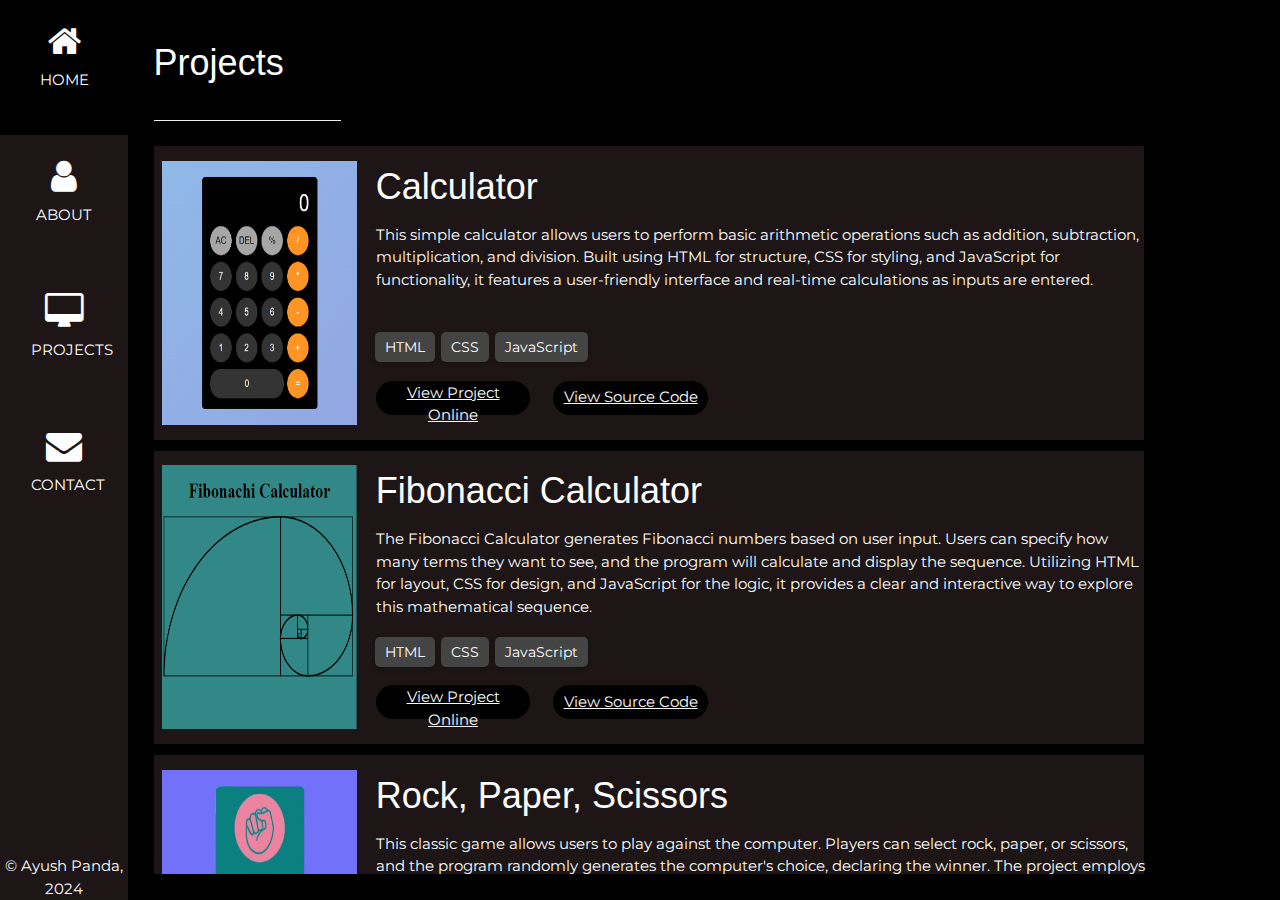
<file: projects.html>
<!DOCTYPE html>
<html lang="en">
  <head>
    <meta charset="UTF-8" />
    <meta name="viewport" content="width=device-width, initial-scale=1.0" />
    <title>Projects</title>
    <link href="style.css" rel="stylesheet" />
    <link rel="stylesheet" href="https://www.w3schools.com/w3css/4/w3.css" />
    <link
      rel="stylesheet"
      href="https://fonts.googleapis.com/css?family=Montserrat"
    />
    <link
      rel="stylesheet"
      href="https://cdnjs.cloudflare.com/ajax/libs/font-awesome/4.7.0/css/font-awesome.min.css"
    />
  </head>
  <style>
    .projects {
      background-color: black;
    }
  </style>
  <body>
    <div class="container">
      <div class="navbar">
        <a class="navitem home" href="index.html">
          <div class="navitem home">
            <i class="fa fa-home w3-xxlarge"></i>
            <p class="navitemtext">HOME</p>
          </div>
        </a>
        <a class="navitem about" href="about.html">
          <div class="navitem about">
            <i class="fa fa-user w3-xxlarge"></i>
            <p class="navitemtext">ABOUT</p>
          </div>
        </a>
        <a class="navitem project" href="projects.html">
          <div class="navitem about">
            <i class="fa fa-desktop w3-xxlarge"></i>
            <p class="navitemtext">PROJECTS</p>
          </div>
        </a>
        <a class="navitem contact" href="contact.html">
          <div class="navitem contact">
            <i class="fa fa-envelope w3-xxlarge"></i>
            <p class="navitemtext">CONTACT</p>
          </div>
        </a>
        <div class="footer">© Ayush Panda, 2024</div>
      </div>
      <div class="aboutcontent">
        <h1>Projects</h1>
        <hr width="17%" />
        <div class="projectcontainer">
            <div class="projectbox">
                <div class="imagecontainer">
                  <img src="images/calculator_finished.png">
                </div>
                <div class="aboutcontainer">
                <div class="aboutproject">
                  <h1>Calculator</h1>
                  <p>This simple calculator allows users to perform basic arithmetic operations such as addition, subtraction, multiplication, and division. Built using HTML for structure, CSS for styling, and JavaScript for functionality, it features a user-friendly interface and real-time calculations as inputs are entered.</p>
                </div>
                  <div class="tags">
              <span class="tag">HTML</span>
              <span class="tag">CSS</span>
              <span class="tag">JavaScript</span>
          </div>
                <div class="buttons">
                  <button class="viewpage">
                    <a target="_blank" href="https://ayushpanda862.github.io/calculator/">View Project Online</a>
                  </button>
                  <div class="divider"></div>
                  <button class="viewcode">
                    <a target="_blank" href="https://github.com/ayushpanda862/calculator">View Source Code</a>
                  </button>
                </div>
              </div>
            </div>
            <div class="projectbox">
              <div class="imagecontainer">
                <img src="images/fibonacci_finished.png">
              </div>
              <div class="aboutcontainer">
              <div class="aboutproject">
                <h1>Fibonacci Calculator</h1>
                <p>The Fibonacci Calculator generates Fibonacci numbers based on user input. Users can specify how many terms they want to see, and the program will calculate and display the sequence. Utilizing HTML for layout, CSS for design, and JavaScript for the logic, it provides a clear and interactive way to explore this mathematical sequence.</p>
              </div>
                <div class="tags">
              <span class="tag">HTML</span>
              <span class="tag">CSS</span>
              <span class="tag">JavaScript</span>
          </div>
              <div class="buttons">
                <button class="viewpage">
                  <a target="_blank" href="https://ayushpanda862.github.io/fibonacci-calculator/">View Project Online</a>
                </button>
                <div class="divider"></div>
                <button class="viewcode">
                  <a target="_blank" href="https://github.com/ayushpanda862/fibonacci-calculator">View Source Code</a>
                </button>
              </div>
            </div>
          </div>
          <div class="projectbox">
            <div class="imagecontainer">
              <img src="images/rps_finished.png">
            </div>
            <div class="aboutcontainer">
            <div class="aboutproject">
              <h1>Rock, Paper, Scissors</h1>
              <p>This classic game allows users to play against the computer. Players can select rock, paper, or scissors, and the program randomly generates the computer's choice, declaring the winner. The project employs HTML for the interface, CSS for aesthetics, and JavaScript for game logic, ensuring an engaging experience.</p>
            </div>
              <div class="tags">
              <span class="tag">HTML</span>
              <span class="tag">CSS</span>
              <span class="tag">JavaScript</span>
          </div>
            <div class="buttons">
              <button class="viewpage">
                <a target="_blank" href="https://ayushpanda862.github.io/rock-paper-scissors/">View Project Online</a>
              </button>
              <div class="divider"></div>
              <button class="viewcode">
                <a target="_blank" href="https://github.com/ayushpanda862/rock-paper-scissors">View Source Code</a>
              </button>
            </div>
          </div>
        </div>
        <div class="projectbox">
          <div class="imagecontainer">
            <img src="images/tic-tac-toe_finished.png">
          </div>
          <div class="aboutcontainer">
          <div class="aboutproject">
            <h1>Tic, Tac, Toe</h1>
            <p>The Tic Tac Toe game lets two players compete on a 3x3 grid. Players take turns placing their markers (X or O) in an attempt to align three of their markers in a row. This project is developed with HTML for the game board, CSS for styling, and JavaScript for game mechanics, providing a simple yet enjoyable challenge.</p>
          </div>
            <div class="tags">
              <span class="tag">HTML</span>
              <span class="tag">CSS</span>
              <span class="tag">JavaScript</span>
          </div>
          <div class="buttons">
            <button class="viewpage">
              <a target="_blank" href="https://ayushpanda862.github.io/tic-tac-toe/">View Project Online</a>
            </button>
            <div class="divider"></div>
            <button class="viewcode">
              <a target="_blank" href="https://github.com/ayushpanda862/tic-tac-toe">View Source Code</a>
            </button>
          </div>
        </div>
      </div>
      <div class="projectbox">
        <div class="imagecontainer">
          <img src="images/blog_finished.png">
        </div>
        <div class="aboutcontainer">
        <div class="aboutproject">
          <h1>Blog</h1>
          <p>This blog platform allows users to create, view, and delete posts. Users can input their content, which is then stored in the browser's local storage for persistence. Built with HTML for structure, CSS for styling, and JavaScript for functionality, the blog features a simple and intuitive interface, making it easy to manage posts directly in the browser.</p>
        </div>
          <div class="tags">
              <span class="tag">HTML</span>
              <span class="tag">CSS</span>
              <span class="tag">JavaScript</span>
          </div>
        <div class="buttons">
          <button class="viewpage">
            <a target="_blank" href="https://ayushpanda862.github.io/blog/">View Project Online</a>
          </button>
          <div class="divider"></div>
          <button class="viewcode">
            <a target="_blank" href="https://github.com/ayushpanda862/blog">View Source Code</a>
          </button>
        </div>
      </div>
    </div>
            </div>
        </div>
      </div>
    </div>
  </body>
 
</html>
</file>
<file: style.css>
* {
  margin: 0;
  font-family: "Montserrat", sans-serif;
  box-sizing: border-box;
}

body {
  background-color: black;
  min-height: 100vh;
  display: flex;
  width: 100%;
  height: 100vh;
  overflow: hidden;
  text-size-adjust: auto;
}

.container {
  width: 100%;
  height: 100%;
  display: flex;
  flex-direction: row;
  justify-content: space-between;
}

.navbar {
  width: 10%;
  height: 100%;
  display: flex;
  flex-direction: column;
  background-color: #35262691;
}

.navitem {
  width: 100%;
  height: 15%;
  padding: 10%;
  color: white;
  text-align: center;
  text-decoration: none;
}

.navitemtext {
  padding: 10%;
}

.navitem:active,
.navitem:focus,
.navitem:hover {
  background-color: black;
}

.content {
  width: 90%;
  height: 100%;
  display: flex;
  flex-direction: column;
  background-color: black;
  color: white;
  padding-top: 2%;
  text-align: center;
}

.footer {
  width: 100%;
  height: 5%;
  color: white;
  text-align: center;
  text-decoration: none;
  margin-top: auto;
}

.aboutcontent {
  width: 90%;
  height: 100%;
  display: flex;
  flex-direction: column;
  background-color: black;
  color: white;
  padding: 2%;
}

.contactcontent {
  width: 90%;
  height: 100%;
  display: flex;
  flex-direction: column;
  background-color: black;
  color: white;
  padding: 2%;
}

.contactdetails {
  padding-top: 1%;
  padding-bottom: 1%;
}

/* ---------------------------- Projects.html Code ---------------------------- */

.projectcontainer {
  width: 100%;
  height: 100%;
  display: flex;
  flex-direction: column;
  justify-content: space-between;
  overflow: hidden;
  overflow-y: scroll;
}

/* Hide scrollbar for Chrome, Safari and Opera */
.projectcontainer::-webkit-scrollbar {
  display: none;
}

/* Hide scrollbar for IE, Edge and Firefox */
.projectcontainer {
  -ms-overflow-style: none;  /* IE and Edge */
  scrollbar-width: none;  /* Firefox */
}

.projectbox {
  background-color: #35262691;
  width: 90%;
  min-height: 40%;
  margin-top: .5%;
  margin-bottom: .5%;
  display: flex;
  flex-direction: row;
  align-items: center;
  position: relative;
}

.imagecontainer {
  background-color: red;
  width: 20%;
  height: 90%;
  margin: .5% .5% .5% .8%;
}

img {
  height: 100%;
  width: 100%;
}

.aboutcontainer {
  width: 80%;
  display: flex;
  flex-direction: column; /* Stack children vertically */
  justify-content: space-between; /* Space between items */
  height: 100%; /* Ensure it takes full height */
  padding-left: 1%;
  padding-bottom: 1%; /* Add some bottom padding */

}

.aboutproject {
  width: 100%;
  height: 70%;
  margin: .5% .8% .5% .5%;
  flex-grow: 1
}


.buttons {
  width: 100%;
  height: 24%;
  margin: .5% .8% .5% .5%;
  display: flex;
  flex-direction: row;
  align-items: center;
}

.divider {
  width: 3%;
}

button {
  width: 20%;
  height: 60%;
  background-color: #000000;
  border: none;
  border-radius: 66px;
  color: white;
}

.tags {
  margin-top: 10px; /* Add some space above the tags */
  display: flex;
  flex-wrap: wrap;
}

.tag {
  background-color: #444;
  color: white;
  padding: 5px 10px;
  margin: 3px;
  border-radius: 5px;
  font-size: 0.9em;
  box-shadow: 0 2px 5px rgba(0, 0, 0, 0.3);
}
</file>
